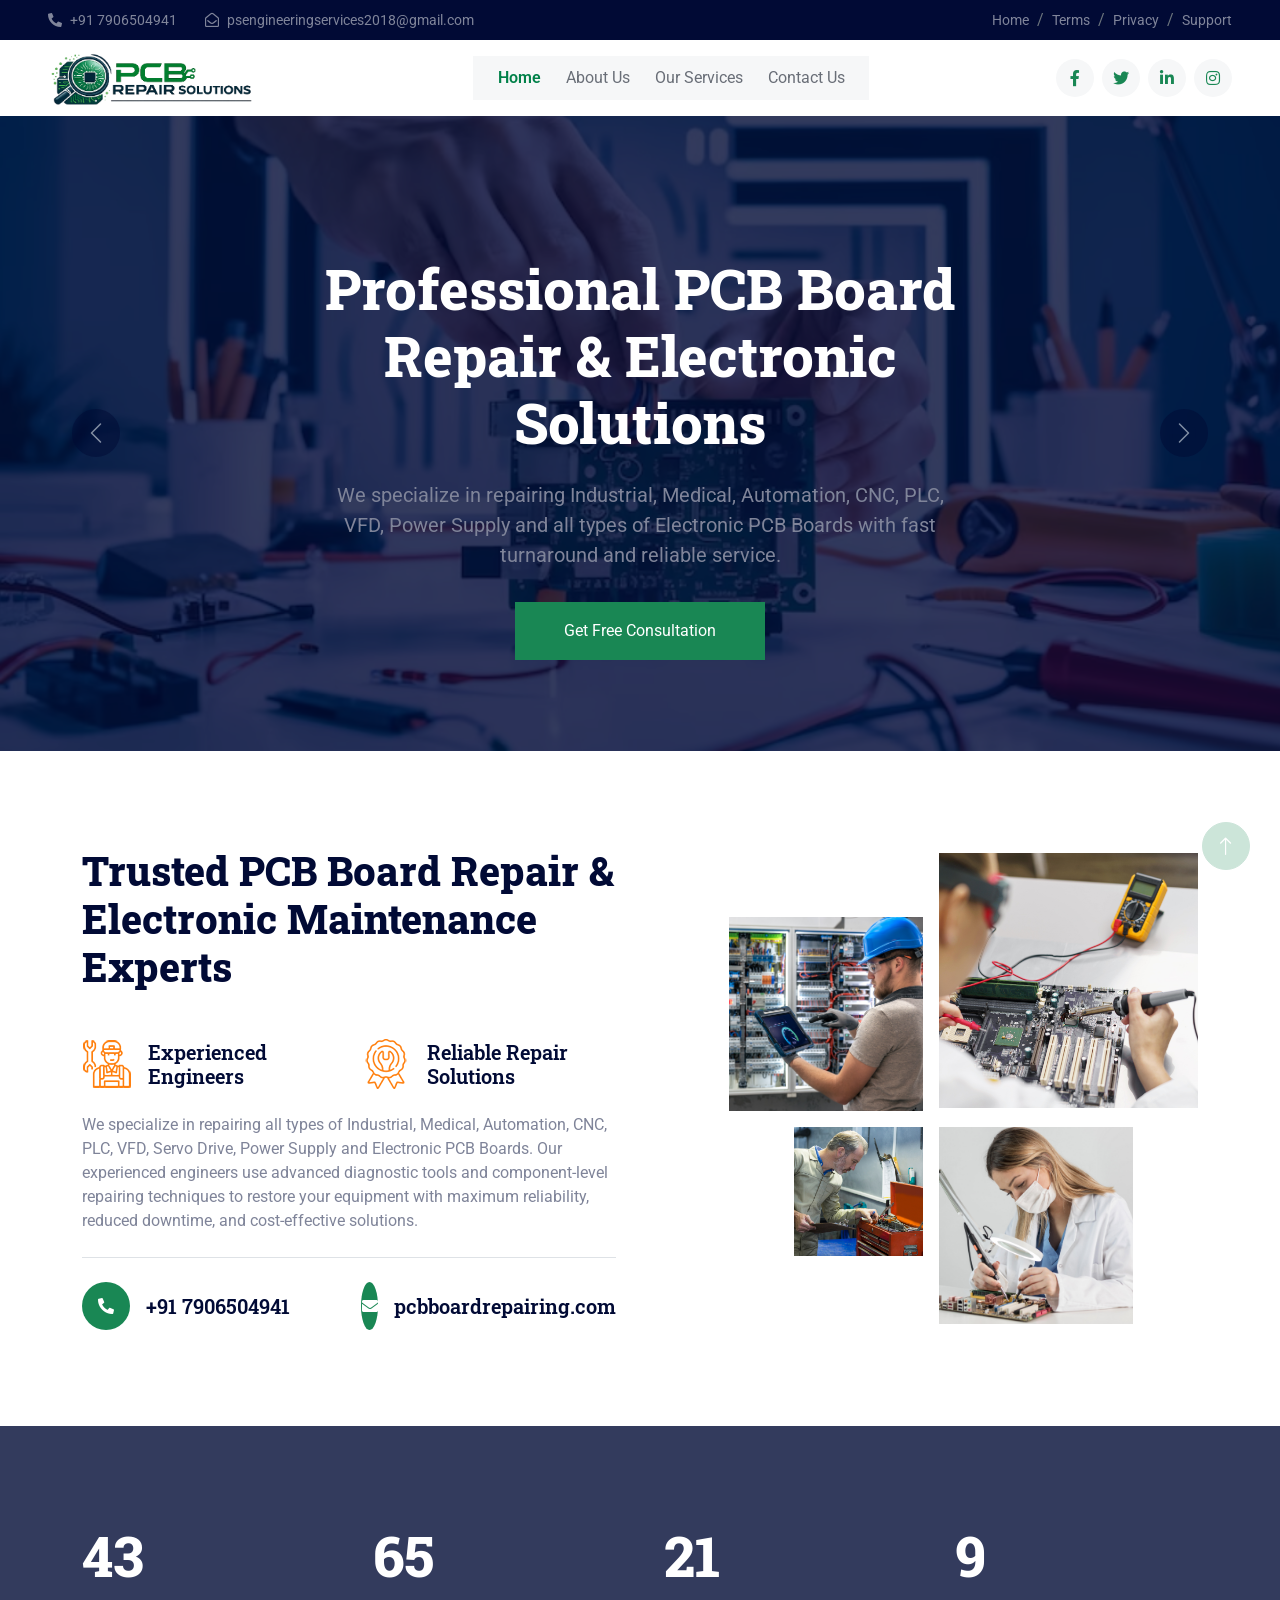
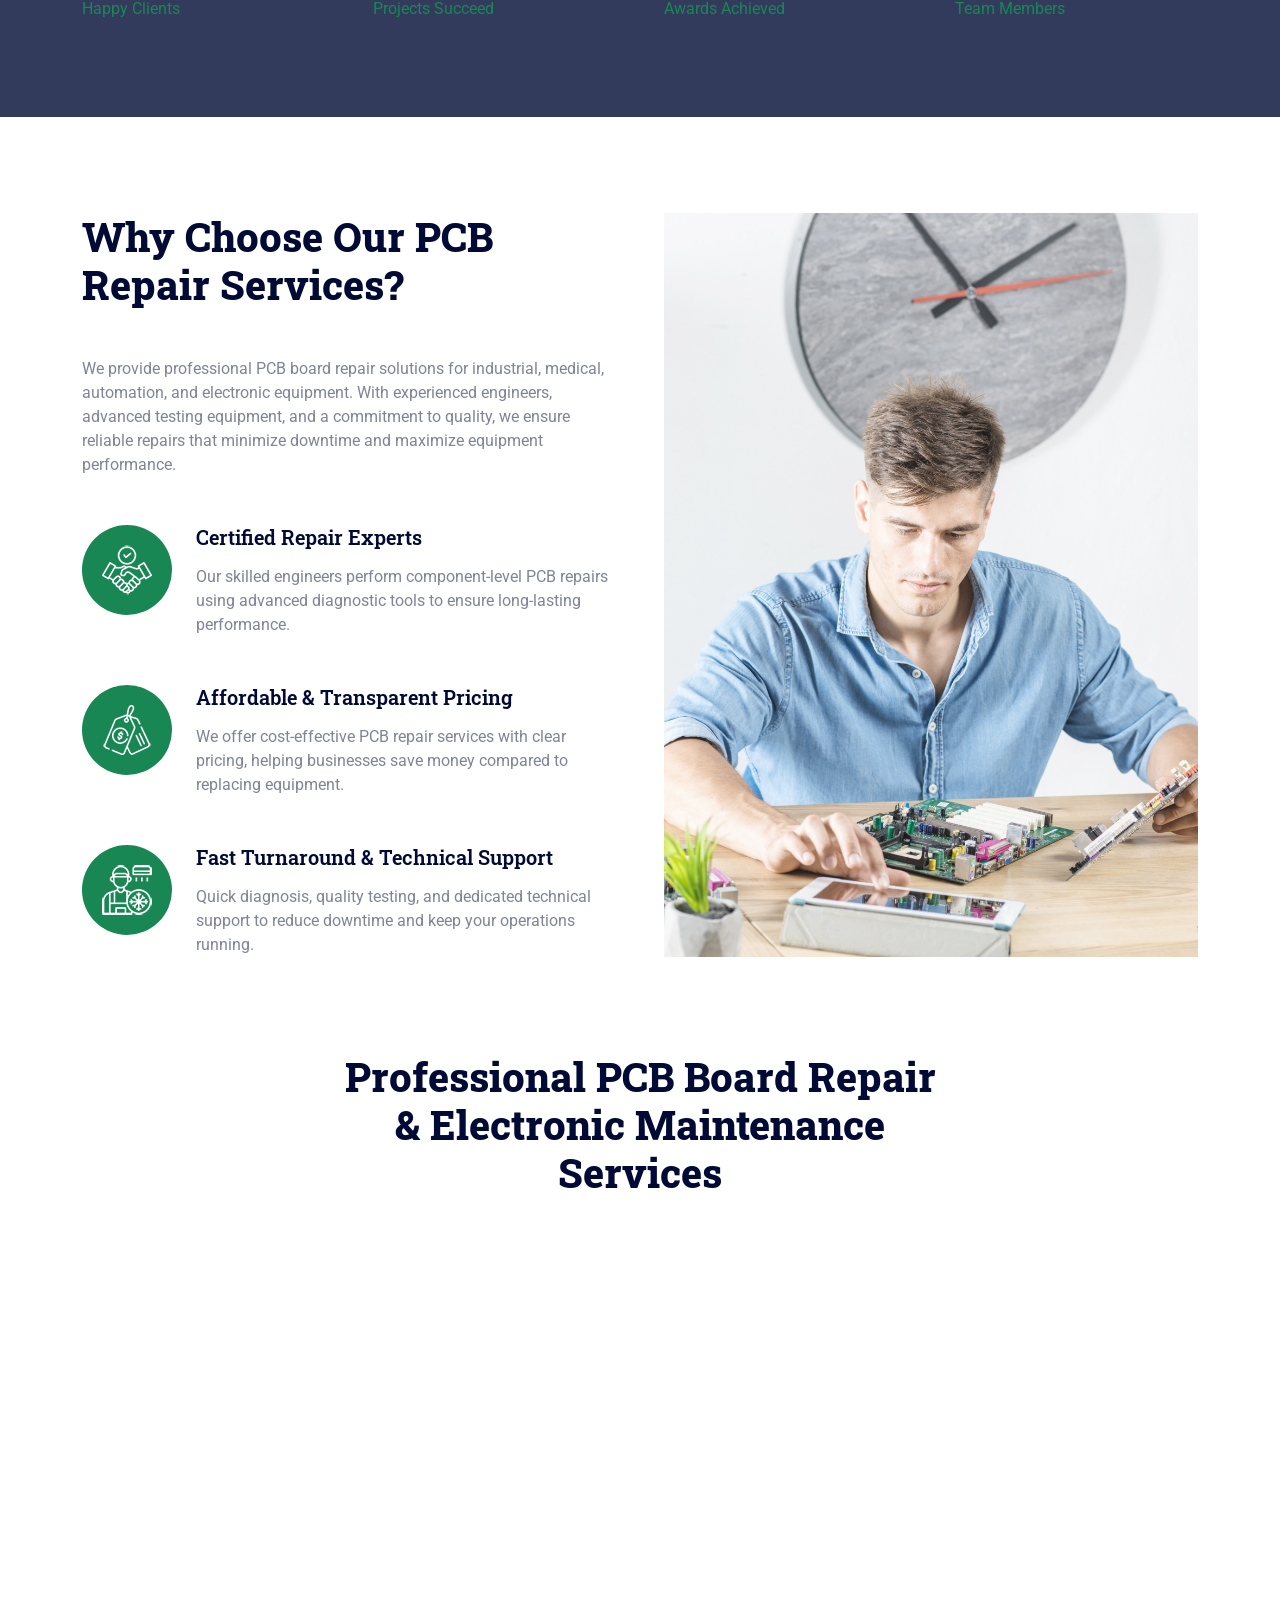
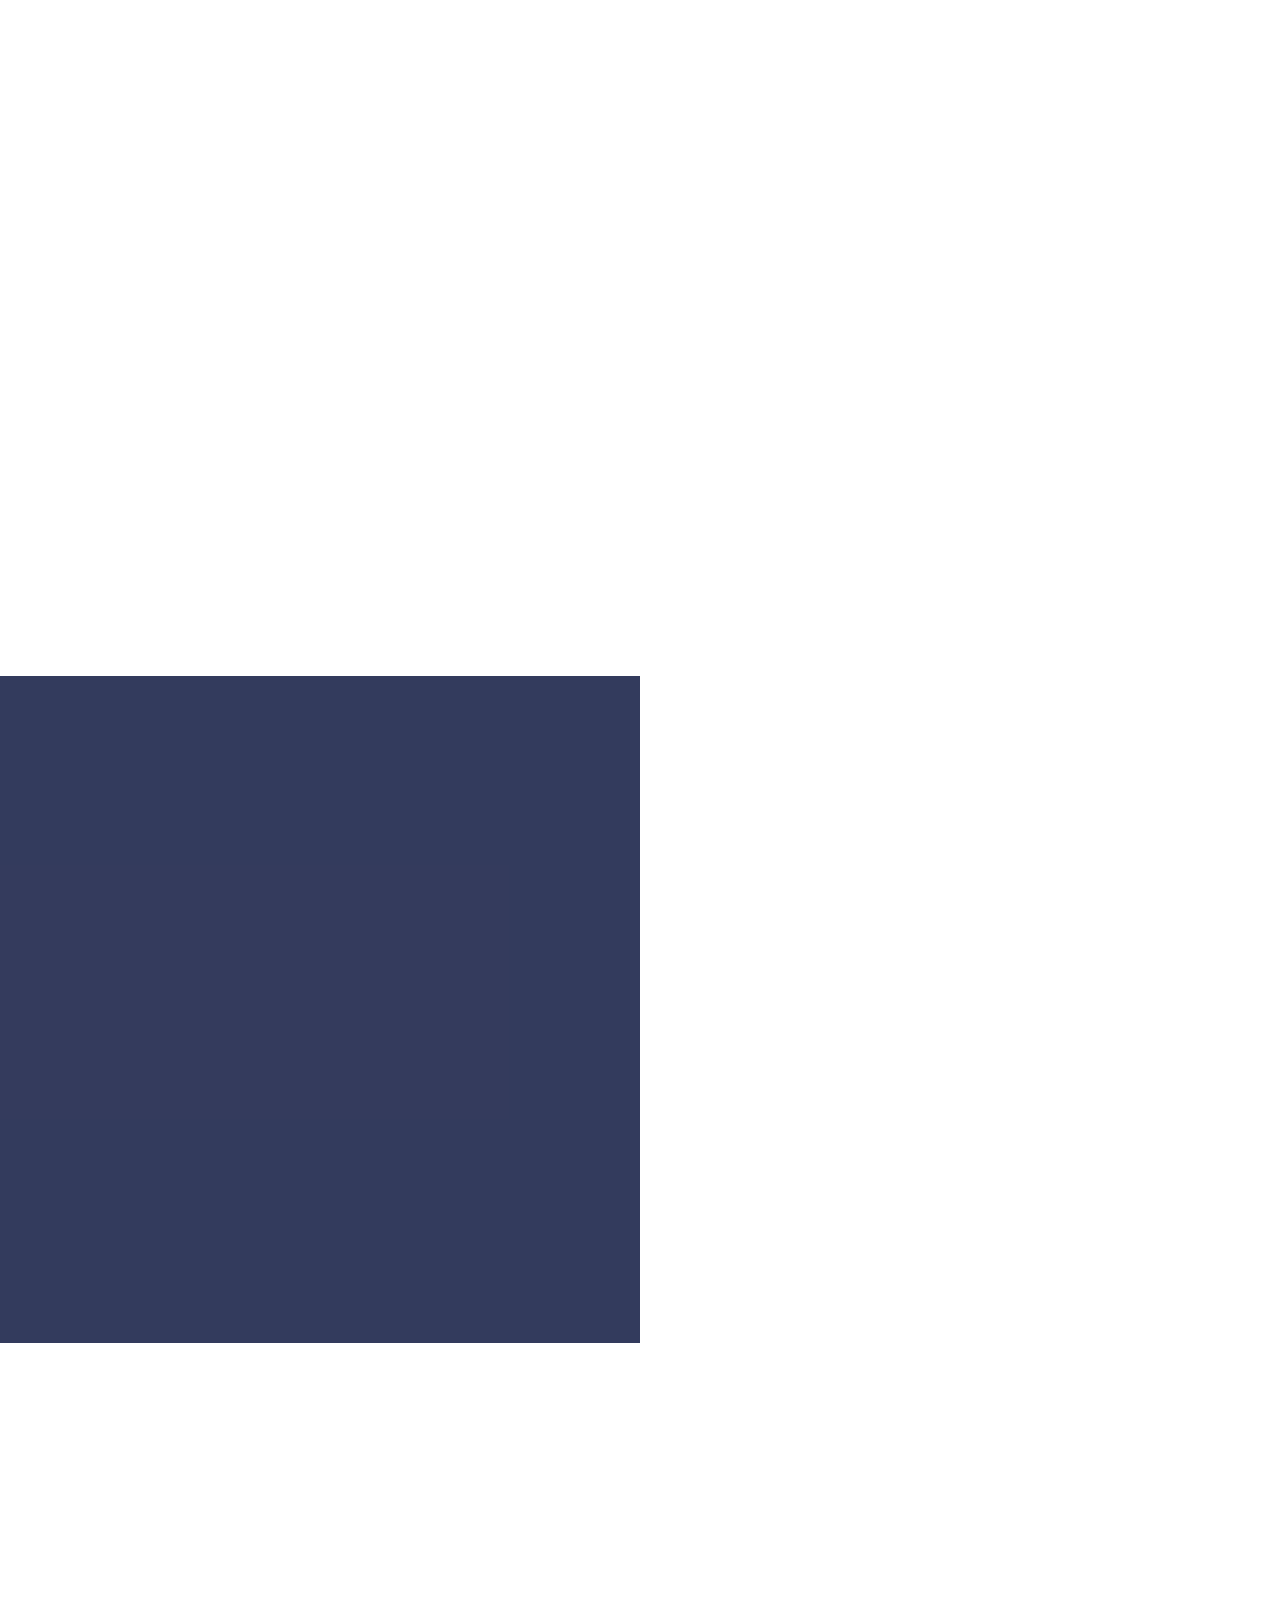
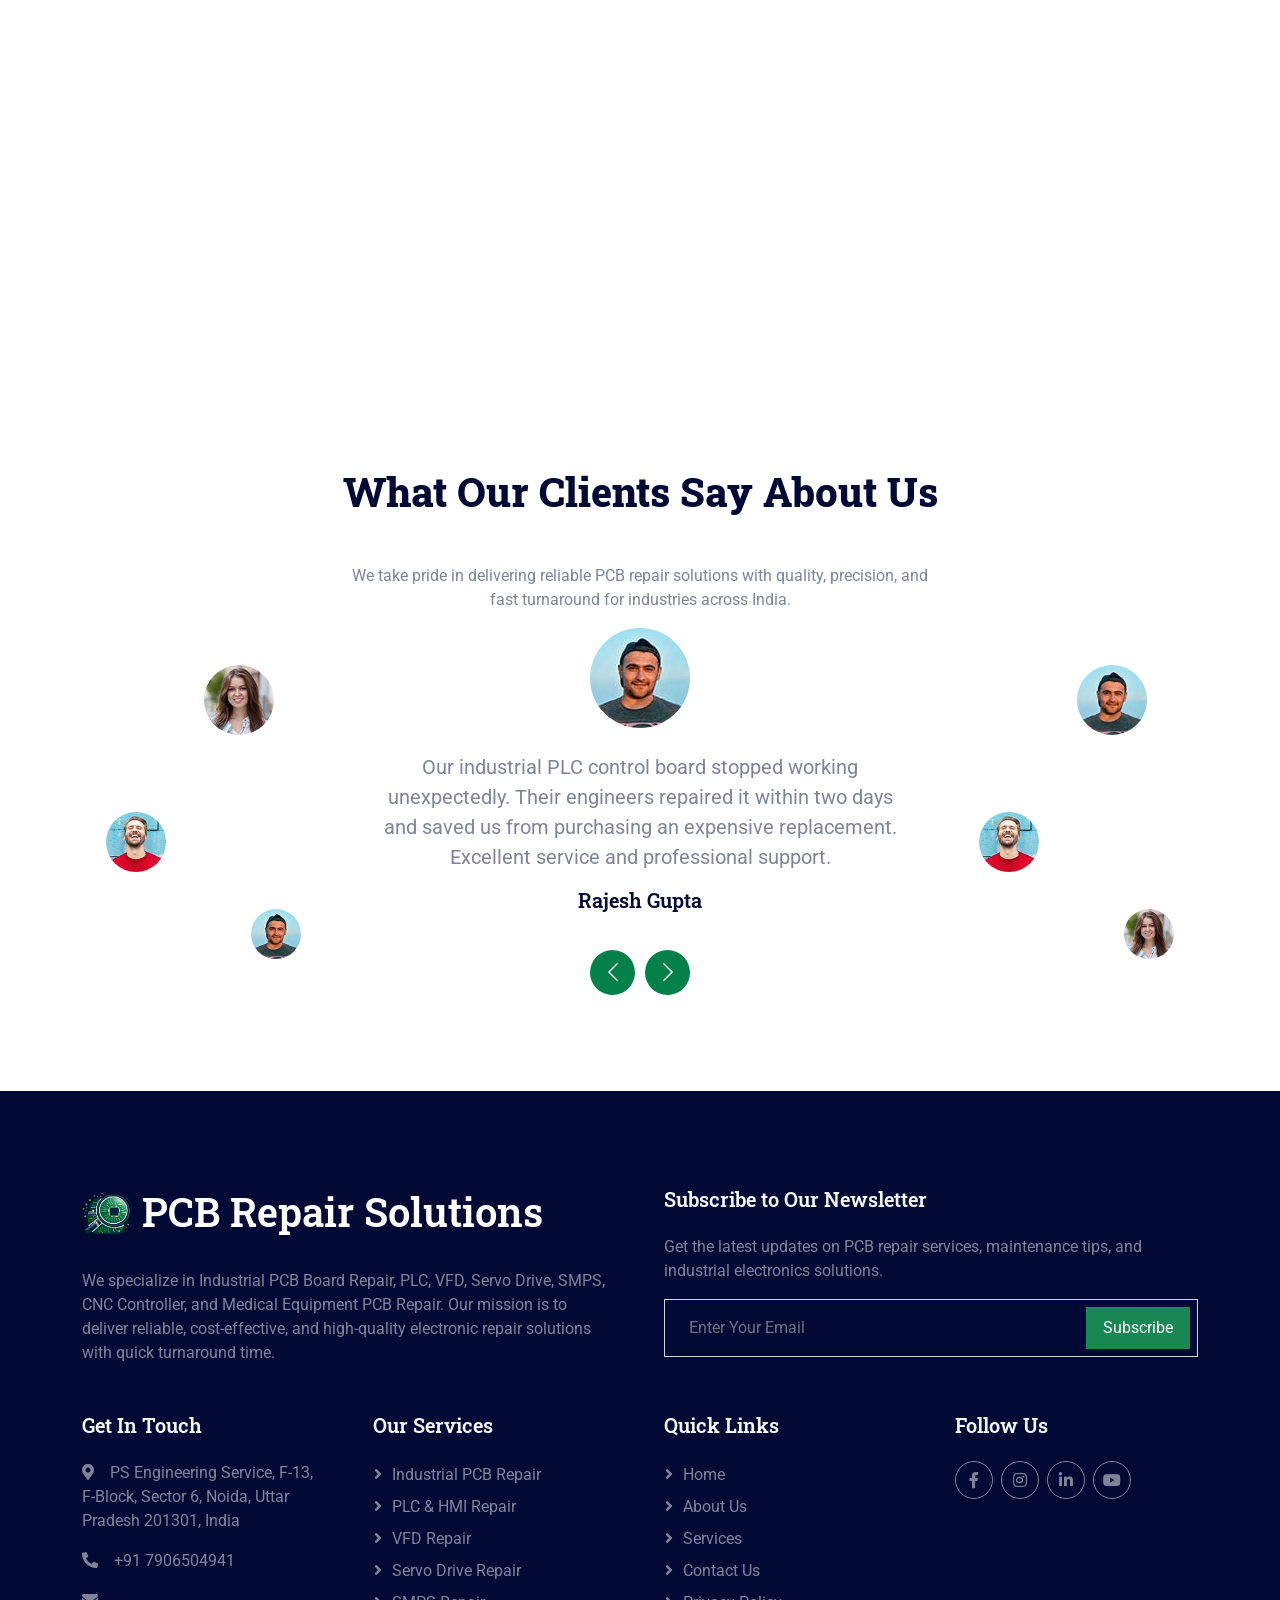
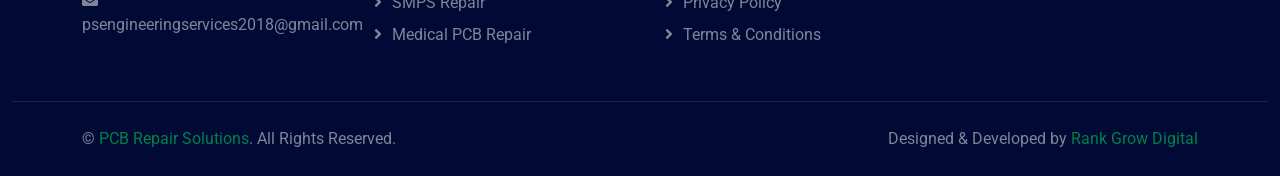
<file: index.html>
<!DOCTYPE html>
<html lang="en">

<head>
    <meta charset="utf-8">

    <title>PCB Repair Solutions | Industrial PCB Board Repair Services</title>

    <meta name="viewport" content="width=device-width, initial-scale=1.0">

    <meta name="keywords"
        content="PCB Repair, PCB Board Repair, Industrial PCB Repair, PLC Repair, VFD Repair, Servo Drive Repair, SMPS Repair, CNC Controller Repair, Electronic PCB Repair, Automation PCB Repair">

    <meta name="description"
        content="PCB Repair Solutions provides professional Industrial PCB Board Repair, PLC Repair, VFD Repair, Servo Drive Repair, SMPS Repair, CNC Controller Repair, and Electronic Board Repair Services with fast turnaround and reliable quality.">

    <meta name="author" content="Rank Grow Digital">

    <meta name="robots" content="index, follow">

    <!-- Open Graph -->
    <meta property="og:title" content="PCB Repair Solutions | Industrial PCB Board Repair">
    <meta property="og:description"
        content="Professional PCB Board Repair, PLC Repair, VFD Repair, Servo Drive Repair & Industrial Electronic Repair Services.">
    <meta property="og:image" content="img/og-image.jpg">
    <meta property="og:type" content="website">

    <!-- Favicon -->
    <link rel="apple-touch-icon" sizes="180x180" href="img/icon/apple-touch-icon.png">

    <link rel="icon" type="image/png" sizes="32x32" href="img/icon/favicon-32x32.png">

    <link rel="icon" type="image/png" sizes="16x16" href="img/icon/favicon-16x16.png">

    <link rel="icon" type="image/x-icon" href="img/icon/favicon.ico">

    <link rel="manifest" href="img/icon/site.webmanifest">

    <!-- Google Fonts -->
    <link rel="preconnect" href="https://fonts.googleapis.com">
    <link rel="preconnect" href="https://fonts.gstatic.com" crossorigin>

    <link
        href="https://fonts.googleapis.com/css2?family=Roboto:wght@400;500;700&family=Roboto+Slab:wght@600;700;800&display=swap"
        rel="stylesheet">

    <!-- Font Awesome -->
    <link rel="stylesheet" href="https://cdnjs.cloudflare.com/ajax/libs/font-awesome/5.10.0/css/all.min.css">

    <!-- Bootstrap Icons -->
    <link rel="stylesheet" href="https://cdn.jsdelivr.net/npm/bootstrap-icons@1.11.3/font/bootstrap-icons.min.css">

    <!-- Animation -->
    <link rel="stylesheet" href="lib/animate/animate.min.css">

    <!-- Owl Carousel -->
    <link rel="stylesheet" href="lib/owlcarousel/assets/owl.carousel.min.css">

    <!-- Bootstrap -->
    <link rel="stylesheet" href="css/bootstrap.min.css">

    <!-- Main CSS -->
    <link rel="stylesheet" href="css/style.css">

</head>

<body>
    <!-- Spinner Start -->
    <div id="spinner"
        class="show bg-white position-fixed translate-middle w-100 vh-100 top-50 start-50 d-flex align-items-center justify-content-center">
        <div class="spinner-grow text-primary" role="status"></div>
    </div>
    <!-- Spinner End -->


    <!-- Topbar Start -->
    <div class="container-fluid bg-dark text-white-50 py-2 px-0 d-none d-lg-block">
        <div class="row gx-0 align-items-center">
            <div class="col-lg-7 px-5 text-start">
                <div class="h-100 d-inline-flex align-items-center me-4">
                    <small class="fa fa-phone-alt me-2"></small>
                    <small>+91 7906504941</small>
                </div>
                <div class="h-100 d-inline-flex align-items-center me-4">
                    <small class="far fa-envelope-open me-2"></small>
                    <small>psengineeringservices2018@gmail.com</small>
                </div>
            </div>
            <div class="col-lg-5 px-5 text-end">
                <ol class="breadcrumb justify-content-end mb-0">
                    <li class="breadcrumb-item"><a class="text-white-50 small" href="#">Home</a></li>
                    <li class="breadcrumb-item"><a class="text-white-50 small" href="#">Terms</a></li>
                    <li class="breadcrumb-item"><a class="text-white-50 small" href="#">Privacy</a></li>
                    <li class="breadcrumb-item"><a class="text-white-50 small" href="#">Support</a></li>
                </ol>
            </div>
        </div>
    </div>
    <!-- Topbar End -->


    <!-- Navbar Start -->
    <nav class="navbar navbar-expand-lg bg-white navbar-light sticky-top px-4 px-lg-5">
        <a href="index.html" class="navbar-brand d-flex align-items-center">
            <img class="img-fluid me-3" src="img/icon/pcb.png" alt="pcb repair logo">
        </a>
        <button type="button" class="navbar-toggler" data-bs-toggle="collapse" data-bs-target="#navbarCollapse">
            <span class="navbar-toggler-icon"></span>
        </button>
        <div class="collapse navbar-collapse" id="navbarCollapse">
            <div class="navbar-nav mx-auto bg-light pe-4 py-3 py-lg-0">
                <a href="index.html" class="nav-item nav-link active">Home</a>
                <a href="about.html" class="nav-item nav-link">About Us</a>
                <a href="service.html" class="nav-item nav-link">Our Services</a>
                <a href="contact.html" class="nav-item nav-link">Contact Us</a>
            </div>
            <div class="h-100 d-lg-inline-flex align-items-center d-none">
                <a class="btn btn-square rounded-circle bg-light text-primary me-2" href=""><i
                        class="fab fa-facebook-f"></i></a>
                <a class="btn btn-square rounded-circle bg-light text-primary me-2" href=""><i
                        class="fab fa-twitter"></i></a>
                <a class="btn btn-square rounded-circle bg-light text-primary me-2" href=""><i
                        class="fab fa-linkedin-in"></i></a>
                <a class="btn btn-square rounded-circle bg-light text-primary me-0" href=""><i
                        class="fab fa-instagram"></i></a>
            </div>
        </div>
    </nav>
    <!-- Navbar End -->


    <!-- Carousel Start -->
    <div class="container-fluid p-0 mb-5">
        <div id="header-carousel" class="carousel slide" data-bs-ride="carousel">
            <div class="carousel-inner">

                <!-- Slide 1 -->
                <div class="carousel-item active">
                    <img class="w-100" src="img/ban1.png" alt="PCB Repair Services">
                    <div class="carousel-caption">
                        <div class="container">
                            <div class="row justify-content-center">
                                <div class="col-lg-8 pt-5">
                                    <h1 class="display-4 text-white mb-4 animated slideInDown">
                                        Professional PCB Board Repair & Electronic Solutions
                                    </h1>
                                    <p class="fs-5 text-body mb-4 pb-2 mx-sm-5 animated slideInDown">
                                        We specialize in repairing Industrial, Medical, Automation, CNC, PLC, VFD, Power
                                        Supply and all types of Electronic PCB Boards with fast turnaround and reliable
                                        service.
                                    </p>
                                    <a href="contact.html" class="btn btn-primary py-3 px-5 animated slideInDown">
                                        Get Free Consultation
                                    </a>
                                </div>
                            </div>
                        </div>
                    </div>
                </div>

                <!-- Slide 2 -->
                <div class="carousel-item">
                    <img class="w-100" src="img/ban2.png" alt="Industrial PCB Repair">
                    <div class="carousel-caption">
                        <div class="container">
                            <div class="row justify-content-center">
                                <div class="col-lg-8 pt-5">
                                    <h1 class="display-4 text-white mb-4 animated slideInDown">
                                        Fast, Reliable & Cost-Effective PCB Repair Services
                                    </h1>
                                    <p class="fs-5 text-body mb-4 pb-2 mx-sm-5 animated slideInDown">
                                        Expert diagnosis, component-level repairing, quality testing, and affordable
                                        solutions to extend the life of your electronic equipment.
                                    </p>
                                    <a href="services.html" class="btn btn-primary py-3 px-5 animated slideInDown">
                                        Our Services
                                    </a>
                                </div>
                            </div>
                        </div>
                    </div>
                </div>

            </div>

            <button class="carousel-control-prev" type="button" data-bs-target="#header-carousel" data-bs-slide="prev">
                <span class="carousel-control-prev-icon" aria-hidden="true"></span>
                <span class="visually-hidden">Previous</span>
            </button>

            <button class="carousel-control-next" type="button" data-bs-target="#header-carousel" data-bs-slide="next">
                <span class="carousel-control-next-icon" aria-hidden="true"></span>
                <span class="visually-hidden">Next</span>
            </button>

        </div>
    </div>
    <!-- Carousel End -->


    <!-- About Start -->
    <div class="container-xxl py-5">
        <div class="container">
            <div class="row g-5 align-items-center">

                <!-- About Content -->
                <div class="col-lg-6 wow fadeInUp" data-wow-delay="0.5s">
                    <div class="h-100">
                        <h1 class="display-6 mb-5">
                            Trusted PCB Board Repair & Electronic Maintenance Experts
                        </h1>

                        <div class="row g-4 mb-4">

                            <div class="col-sm-6">
                                <div class="d-flex align-items-center">
                                    <img class="flex-shrink-0 me-3" src="img/icon/icon-07-primary.png" alt="">
                                    <h5 class="mb-0">Experienced Engineers</h5>
                                </div>
                            </div>

                            <div class="col-sm-6">
                                <div class="d-flex align-items-center">
                                    <img class="flex-shrink-0 me-3" src="img/icon/icon-09-primary.png" alt="">
                                    <h5 class="mb-0">Reliable Repair Solutions</h5>
                                </div>
                            </div>

                        </div>

                        <p class="mb-4">
                            We specialize in repairing all types of Industrial, Medical, Automation,
                            CNC, PLC, VFD, Servo Drive, Power Supply and Electronic PCB Boards.
                            Our experienced engineers use advanced diagnostic tools and component-level
                            repairing techniques to restore your equipment with maximum reliability,
                            reduced downtime, and cost-effective solutions.
                        </p>

                        <div class="border-top mt-4 pt-4">
                            <div class="row">

                                <div class="col-sm-6">
                                    <div class="d-flex align-items-center">
                                        <div class="btn-lg-square bg-primary rounded-circle me-3">
                                            <i class="fa fa-phone-alt text-white"></i>
                                        </div>
                                        <h5 class="mb-0">+91 7906504941</h5>
                                    </div>
                                </div>

                                <div class="col-sm-6">
                                    <div class="d-flex align-items-center">
                                        <div class="btn-lg-square bg-primary rounded-circle me-3">
                                            <i class="fa fa-envelope text-white"></i>
                                        </div>
                                        <h5 class="mb-0">pcbboardrepairing.com</h5>
                                    </div>
                                </div>

                            </div>
                        </div>

                    </div>
                </div>

                <!-- Images -->
                <div class="col-lg-6">
                    <div class="row g-3">

                        <div class="col-6 text-end">
                            <img class="img-fluid w-75 wow zoomIn" data-wow-delay="0.1s" src="img/img3.jpg"
                                style="margin-top:25%;" alt="PCB Repair">
                        </div>

                        <div class="col-6 text-start">
                            <img class="img-fluid w-100 wow zoomIn" data-wow-delay="0.3s" src="img/img4.jpg"
                                alt="Electronic PCB">
                        </div>

                        <div class="col-6 text-end">
                            <img class="img-fluid w-50 wow zoomIn" data-wow-delay="0.5s" src="img/img5.jpg"
                                alt="Industrial Circuit Board">
                        </div>

                        <div class="col-6 text-start">
                            <img class="img-fluid w-75 wow zoomIn" data-wow-delay="0.7s" src="img/img6.jpg"
                                alt="PCB Testing">
                        </div>

                    </div>
                </div>

            </div>
        </div>
    </div>
    <!-- About End -->


    <!-- Facts Start -->
    <div class="container-fluid facts my-5 py-5" data-parallax="scroll" data-image-src="img/ban1.png">
        <div class="container py-5">
            <div class="row g-5">
                <div class="col-sm-6 col-lg-3 wow fadeIn" data-wow-delay="0.1s">
                    <h1 class="display-4 text-white" data-toggle="counter-up">100</h1>
                    <span class="text-primary text-bold">Happy Clients</span>
                </div>
                <div class="col-sm-6 col-lg-3 wow fadeIn" data-wow-delay="0.3s">
                    <h1 class="display-4 text-white" data-toggle="counter-up">150</h1>
                    <span class="text-primary text-bold">Projects Succeed</span>
                </div>
                <div class="col-sm-6 col-lg-3 wow fadeIn" data-wow-delay="0.5s">
                    <h1 class="display-4 text-white" data-toggle="counter-up">50</h1>
                    <span class="text-primary text-bold">Awards Achieved</span>
                </div>
                <div class="col-sm-6 col-lg-3 wow fadeIn" data-wow-delay="0.7s">
                    <h1 class="display-4 text-white" data-toggle="counter-up">20</h1>
                    <span class="text-primary text-bold">Team Members</span>
                </div>
            </div>
        </div>
    </div>
    <!-- Facts End -->


    <!-- Features Start -->
    <div class="container-xxl py-5">
        <div class="container">
            <div class="row g-5">

                <!-- Left Content -->
                <div class="col-lg-6 wow fadeInUp" data-wow-delay="0.1s">

                    <h1 class="display-6 mb-5">
                        Why Choose Our PCB Repair Services?
                    </h1>

                    <p class="mb-5">
                        We provide professional PCB board repair solutions for industrial,
                        medical, automation, and electronic equipment. With experienced
                        engineers, advanced testing equipment, and a commitment to quality,
                        we ensure reliable repairs that minimize downtime and maximize
                        equipment performance.
                    </p>

                    <!-- Feature 1 -->
                    <div class="d-flex mb-5">
                        <div class="flex-shrink-0 btn-square bg-primary rounded-circle"
                            style="width:90px; height:90px;">
                            <img class="img-fluid" src="img/icon/icon-08-light.png" alt="">
                        </div>

                        <div class="ms-4">
                            <h5 class="mb-3">Certified Repair Experts</h5>
                            <span>
                                Our skilled engineers perform component-level PCB repairs
                                using advanced diagnostic tools to ensure long-lasting
                                performance.
                            </span>
                        </div>
                    </div>

                    <!-- Feature 2 -->
                    <div class="d-flex mb-5">
                        <div class="flex-shrink-0 btn-square bg-primary rounded-circle"
                            style="width:90px; height:90px;">
                            <img class="img-fluid" src="img/icon/icon-10-light.png" alt="">
                        </div>

                        <div class="ms-4">
                            <h5 class="mb-3">Affordable & Transparent Pricing</h5>
                            <span>
                                We offer cost-effective PCB repair services with clear pricing,
                                helping businesses save money compared to replacing equipment.
                            </span>
                        </div>
                    </div>

                    <!-- Feature 3 -->
                    <div class="d-flex mb-0">
                        <div class="flex-shrink-0 btn-square bg-primary rounded-circle"
                            style="width:90px; height:90px;">
                            <img class="img-fluid" src="img/icon/icon-06-light.png" alt="">
                        </div>

                        <div class="ms-4">
                            <h5 class="mb-3">Fast Turnaround & Technical Support</h5>
                            <span>
                                Quick diagnosis, quality testing, and dedicated technical
                                support to reduce downtime and keep your operations running.
                            </span>
                        </div>
                    </div>

                </div>

                <!-- Right Image -->
                <div class="col-lg-6 wow fadeInUp" data-wow-delay="0.5s">
                    <div class="position-relative rounded overflow-hidden h-100" style="min-height:400px;">
                        <img class="position-absolute w-100 h-100" src="img/about2.jpg" alt="PCB Board Repair Services"
                            style="object-fit:cover;">
                    </div>
                </div>

            </div>
        </div>
    </div>
    <!-- Features End -->

    <!-- Service Start -->
    <div class="container-xxl py-5">
        <div class="container">

            <div class="text-center mx-auto wow fadeInUp" data-wow-delay="0.1s" style="max-width:600px;">
                <h1 class="display-6 mb-5">
                    Professional PCB Board Repair & Electronic Maintenance Services
                </h1>
            </div>

            <div class="row g-4 justify-content-center">

                <!-- Service 1 -->
                <div class="col-lg-4 col-md-6 wow fadeInUp" data-wow-delay="0.1s">
                    <div class="service-item">
                        <img class="img-fluid" src="img/img1.jpg" alt="Industrial PCB Repair">
                        <div class="d-flex align-items-center bg-light">
                            <div class="service-icon flex-shrink-0 bg-primary">
                                <img class="img-fluid" src="img/icon/icon-01-light.png" alt="">
                            </div>
                            <a class="h4 mx-4 mb-0" href="">
                                Industrial PCB Repair
                            </a>
                        </div>
                    </div>
                </div>

                <!-- Service 2 -->
                <div class="col-lg-4 col-md-6 wow fadeInUp" data-wow-delay="0.3s">
                    <div class="service-item">
                        <img class="img-fluid" src="img/img2.jpg" alt="PLC Repair">
                        <div class="d-flex align-items-center bg-light">
                            <div class="service-icon flex-shrink-0 bg-primary">
                                <img class="img-fluid" src="img/icon/icon-02-light.png" alt="">
                            </div>
                            <a class="h4 mx-4 mb-0" href="">
                                PLC & HMI Repair
                            </a>
                        </div>
                    </div>
                </div>

                <!-- Service 3 -->
                <div class="col-lg-4 col-md-6 wow fadeInUp" data-wow-delay="0.5s">
                    <div class="service-item">
                        <img class="img-fluid" src="img/img3.jpg" alt="VFD Repair">
                        <div class="d-flex align-items-center bg-light">
                            <div class="service-icon flex-shrink-0 bg-primary">
                                <img class="img-fluid" src="img/icon/icon-03-light.png" alt="">
                            </div>
                            <a class="h4 mx-4 mb-0" href="">
                                VFD & Servo Drive Repair
                            </a>
                        </div>
                    </div>
                </div>

                <!-- Service 4 -->
                <div class="col-lg-4 col-md-6 wow fadeInUp" data-wow-delay="0.1s">
                    <div class="service-item">
                        <img class="img-fluid" src="img/img4.jpg" alt="Power Supply Repair">
                        <div class="d-flex align-items-center bg-light">
                            <div class="service-icon flex-shrink-0 bg-primary">
                                <img class="img-fluid" src="img/icon/icon-04-light.png" alt="">
                            </div>
                            <a class="h4 mx-4 mb-0" href="">
                                SMPS & Power Supply Repair
                            </a>
                        </div>
                    </div>
                </div>

                <!-- Service 5 -->
                <div class="col-lg-4 col-md-6 wow fadeInUp" data-wow-delay="0.3s">
                    <div class="service-item">
                        <img class="img-fluid" src="img/img6.jpg" alt="Medical PCB Repair">
                        <div class="d-flex align-items-center bg-light">
                            <div class="service-icon flex-shrink-0 bg-primary">
                                <img class="img-fluid" src="img/icon/icon-05-light.png" alt="">
                            </div>
                            <a class="h4 mx-4 mb-0" href="">
                                Medical Equipment PCB Repair
                            </a>
                        </div>
                    </div>
                </div>

                <!-- Service 6 -->
                <div class="col-lg-4 col-md-6 wow fadeInUp" data-wow-delay="0.5s">
                    <div class="service-item">
                        <img class="img-fluid" src="img/img7.jpg" alt="Testing">
                        <div class="d-flex align-items-center bg-light">
                            <div class="service-icon flex-shrink-0 bg-primary">
                                <img class="img-fluid" src="img/icon/icon-06-light.png" alt="">
                            </div>
                            <a class="h4 mx-4 mb-0" href="">
                                PCB Testing & Maintenance
                            </a>
                        </div>
                    </div>
                </div>

            </div>
        </div>
    </div>
    <!-- Service End -->

    <!-- Quote Start -->
    <div class="container-fluid overflow-hidden my-5 px-lg-0">
        <div class="container quote px-lg-0">
            <div class="row g-0 mx-lg-0">

                <!-- Left Side -->
                <div class="col-lg-6 quote-text" data-parallax="scroll" data-image-src="img/ban1.png">
                    <div class="h-100 px-4 px-sm-5 ps-lg-0 wow fadeIn" data-wow-delay="0.1s">

                        <h1 class="text-white mb-4">
                            PCB Repair Solutions for Industries & Businesses
                        </h1>

                        <p class="text-light mb-5">
                            Whether you need Industrial PCB repair, PLC, VFD, Servo Drive,
                            CNC Controller, SMPS, or Medical Equipment PCB repair, our
                            experienced engineers deliver reliable, cost-effective, and
                            fast turnaround solutions to keep your operations running
                            smoothly.
                        </p>

                        <a href="services.html" class="align-self-start btn btn-primary py-3 px-5">
                            Explore Services
                        </a>

                    </div>
                </div>

                <!-- Right Side Form -->
                <div class="col-lg-6 quote-form" data-parallax="scroll" data-image-src="img/ban2.png">
                    <div class="h-100 px-4 px-sm-5 pe-lg-0 wow fadeIn" data-wow-delay="0.5s">

                        <div class="bg-white p-4 p-sm-5">

                            <h3 class="mb-4">Request a Free Quote</h3>

                            <div class="row g-3">

                                <div class="col-sm-6">
                                    <div class="form-floating">
                                        <input type="text" class="form-control" id="name" placeholder="Your Name">
                                        <label for="name">Your Name</label>
                                    </div>
                                </div>

                                <div class="col-sm-6">
                                    <div class="form-floating">
                                        <input type="email" class="form-control" id="email" placeholder="Email Address">
                                        <label for="email">Email Address</label>
                                    </div>
                                </div>

                                <div class="col-sm-6">
                                    <div class="form-floating">
                                        <input type="text" class="form-control" id="mobile" placeholder="Mobile Number">
                                        <label for="mobile">Mobile Number</label>
                                    </div>
                                </div>

                                <div class="col-sm-6">
                                    <div class="form-floating">
                                        <select class="form-select" id="service">
                                            <option selected>Select Service</option>
                                            <option>Industrial PCB Repair</option>
                                            <option>PLC & HMI Repair</option>
                                            <option>VFD Repair</option>
                                            <option>Servo Drive Repair</option>
                                            <option>SMPS Repair</option>
                                            <option>Medical PCB Repair</option>
                                            <option>Other</option>
                                        </select>
                                        <label for="service">Service Type</label>
                                    </div>
                                </div>

                                <div class="col-12">
                                    <div class="form-floating">
                                        <textarea class="form-control" placeholder="Describe your PCB issue"
                                            id="message" style="height:100px"></textarea>
                                        <label for="message">
                                            Describe Your PCB Problem
                                        </label>
                                    </div>
                                </div>

                                <div class="col-12">
                                    <button class="btn btn-primary py-3 px-5" type="submit">
                                        Request Free Quote
                                    </button>
                                </div>

                            </div>

                        </div>

                    </div>
                </div>

            </div>
        </div>
    </div>
    <!-- Quote End -->
     
    <!-- Team Start -->
    <div class="container-xxl py-5">
        <div class="container">
            <div class="text-center mx-auto wow fadeInUp" data-wow-delay="0.1s" style="max-width: 500px;">
                <h1 class="display-6 mb-5">Meet Our Professional Team Members</h1>
            </div>
            <div class="row g-4">
                <div class="col-lg-3 col-md-6 wow fadeInUp" data-wow-delay="0.1s">
                    <div class="team-item">
                        <div class="team-img position-relative overflow-hidden">
                            <img class="img-fluid" src="img/team-1.jpg" alt="">
                            <div class="team-social">
                                <a class="btn btn-square btn-primary rounded-circle m-1" href=""><i
                                        class="fab fa-facebook-f"></i></a>
                                <a class="btn btn-square btn-primary rounded-circle m-1" href=""><i
                                        class="fab fa-twitter"></i></a>
                                <a class="btn btn-square btn-primary rounded-circle m-1" href=""><i
                                        class="fab fa-instagram"></i></a>
                            </div>
                        </div>
                        <div class="bg-light text-center p-4">
                            <h5>Rahul Sharma</h5>
                            <span class="text-primary">Senior PCB Repair Engineer</span>
                        </div>
                    </div>
                </div>
                <div class="col-lg-3 col-md-6 wow fadeInUp" data-wow-delay="0.3s">
                    <div class="team-item">
                        <div class="team-img position-relative overflow-hidden">
                            <img class="img-fluid" src="img/team-2.jpg" alt="">
                            <div class="team-social">
                                <a class="btn btn-square btn-primary rounded-circle m-1" href=""><i
                                        class="fab fa-facebook-f"></i></a>
                                <a class="btn btn-square btn-primary rounded-circle m-1" href=""><i
                                        class="fab fa-twitter"></i></a>
                                <a class="btn btn-square btn-primary rounded-circle m-1" href=""><i
                                        class="fab fa-instagram"></i></a>
                            </div>
                        </div>
                        <div class="bg-light text-center p-4">
                            <h5>Amit Verma</h5>
                            <span class="text-primary">Industrial Electronics Specialist</span>
                        </div>
                    </div>
                </div>
                <div class="col-lg-3 col-md-6 wow fadeInUp" data-wow-delay="0.5s">
                    <div class="team-item">
                        <div class="team-img position-relative overflow-hidden">
                            <img class="img-fluid" src="img/team-3.jpg" alt="">
                            <div class="team-social">
                                <a class="btn btn-square btn-primary rounded-circle m-1" href=""><i
                                        class="fab fa-facebook-f"></i></a>
                                <a class="btn btn-square btn-primary rounded-circle m-1" href=""><i
                                        class="fab fa-twitter"></i></a>
                                <a class="btn btn-square btn-primary rounded-circle m-1" href=""><i
                                        class="fab fa-instagram"></i></a>
                            </div>
                        </div>
                        <div class="bg-light text-center p-4">
                            <h5>Sandeep Kumar</h5>
                            <span class="text-primary">PLC & VFD Repair Expert</span>
                        </div>
                    </div>
                </div>
                <div class="col-lg-3 col-md-6 wow fadeInUp" data-wow-delay="0.7s">
                    <div class="team-item">
                        <div class="team-img position-relative overflow-hidden">
                            <img class="img-fluid" src="img/team-4.jpg" alt="">
                            <div class="team-social">
                                <a class="btn btn-square btn-primary rounded-circle m-1" href=""><i
                                        class="fab fa-facebook-f"></i></a>
                                <a class="btn btn-square btn-primary rounded-circle m-1" href=""><i
                                        class="fab fa-twitter"></i></a>
                                <a class="btn btn-square btn-primary rounded-circle m-1" href=""><i
                                        class="fab fa-instagram"></i></a>
                            </div>
                        </div>
                        <div class="bg-light text-center p-4">
                            <h5>Vikram Singh</h5>
                            <span class="text-primary">Quality Testing Engineer</span>
                        </div>
                    </div>
                </div>
            </div>
        </div>
    </div>

    <!-- Testimonial Start -->
    <div class="container-xxl py-5">
        <div class="container">

            <div class="text-center mx-auto wow fadeInUp" data-wow-delay="0.1s" style="max-width:600px;">
                <h1 class="display-6 mb-5">What Our Clients Say About Us</h1>
                <p>
                    We take pride in delivering reliable PCB repair solutions with quality,
                    precision, and fast turnaround for industries across India.
                </p>
            </div>

            <div class="row g-5">

                <!-- Left Images -->
                <div class="col-lg-3 d-none d-lg-block">
                    <div class="testimonial-left h-100">
                        <img class="img-fluid animated pulse infinite" src="img/testimonial-1.jpg" alt="">
                        <img class="img-fluid animated pulse infinite" src="img/testimonial-2.jpg" alt="">
                        <img class="img-fluid animated pulse infinite" src="img/testimonial-3.jpg" alt="">
                    </div>
                </div>

                <!-- Testimonials -->
                <div class="col-lg-6 wow fadeIn" data-wow-delay="0.5s">

                    <div class="owl-carousel testimonial-carousel">

                        <!-- Testimonial 1 -->
                        <div class="testimonial-item text-center">
                            <img class="img-fluid mx-auto mb-4" src="img/testimonial-3.jpg" alt="">
                            <p class="fs-5">
                                Our industrial PLC control board stopped working unexpectedly.
                                Their engineers repaired it within two days and saved us from
                                purchasing an expensive replacement. Excellent service and
                                professional support.
                            </p>

                            <h5>Rajesh Gupta</h5>
                            <!-- <span>Production Manager</span> -->
                        </div>

                        <!-- Testimonial 2 -->
                        <div class="testimonial-item text-center">
                            <img class="img-fluid mx-auto mb-4" src="img/testimonial-1.jpg" alt="">
                            <p class="fs-5">
                                Very professional PCB repair company. The diagnosis was accurate,
                                pricing was transparent, and our VFD board has been running
                                perfectly since the repair. Highly recommended.
                            </p>

                            <h5>Priya Sharma</h5>
                            <!-- <span>Maintenance Engineer</span> -->
                        </div>

                        <!-- Testimonial 3 -->
                        <div class="testimonial-item text-center">
                            <img class="img-fluid mx-auto mb-4" src="img/testimonial-2.jpg" alt="">
                            <p class="fs-5">
                                We have trusted this team for repairing industrial electronic
                                boards for years. Their quick turnaround, technical expertise,
                                and quality workmanship have always exceeded our expectations.
                            </p>

                            <h5>Anil Verma</h5>
                            <!-- <span>Factory Owner</span> -->
                        </div>

                    </div>

                </div>

                <!-- Right Images -->
                <div class="col-lg-3 d-none d-lg-block">
                    <div class="testimonial-right h-100">
                        <img class="img-fluid animated pulse infinite" src="img/testimonial-1.jpg" alt="">
                        <img class="img-fluid animated pulse infinite" src="img/testimonial-2.jpg" alt="">
                        <img class="img-fluid animated pulse infinite" src="img/testimonial-3.jpg" alt="">
                    </div>
                </div>

            </div>
        </div>
    </div>


    <!-- Footer Start -->
    <div class="container-fluid bg-dark footer mt-5 pt-5 wow fadeIn" data-wow-delay="0.1s">
        <div class="container py-5">
            <div class="row g-5">

                <!-- Company Info -->
                <div class="col-md-6">
                    <a href="/">
                        <h1 class="text-white mb-4 ">
                            <img class="img-fluid mb-2" src="img/icon/smallicon.png" alt=""
                                style="width: 50px; height: 50px;">
                            PCB Repair Solutions
                        </h1>
                    </a>
                    <!-- <a href="index.html" class="navbar-brand d-flex align-items-center">
                        <img class="img-fluid me-3" src="img/icon/pcb.png" alt="pcb repair logo">
                    </a> -->

                    <span>
                        We specialize in Industrial PCB Board Repair, PLC, VFD, Servo Drive,
                        SMPS, CNC Controller, and Medical Equipment PCB Repair. Our mission
                        is to deliver reliable, cost-effective, and high-quality electronic
                        repair solutions with quick turnaround time.
                    </span>
                </div>

                <!-- Newsletter -->
                <div class="col-md-6">
                    <h5 class="text-light mb-4">Subscribe to Our Newsletter</h5>

                    <p>
                        Get the latest updates on PCB repair services, maintenance tips,
                        and industrial electronics solutions.
                    </p>

                    <div class="position-relative">
                        <input class="form-control bg-transparent w-100 py-3 ps-4 pe-5" type="email"
                            placeholder="Enter Your Email">

                        <button type="button" class="btn btn-primary py-2 px-3 position-absolute top-0 end-0 mt-2 me-2">
                            Subscribe
                        </button>
                    </div>
                </div>

                <!-- Contact -->
                <div class="col-lg-3 col-md-6">
                    <h5 class="text-light mb-4">Get In Touch</h5>

                    <p><i class="fa fa-map-marker-alt me-3"></i>PS Engineering Service, F-13, F-Block, Sector 6, Noida,
                        Uttar Pradesh 201301, India</p>

                    <p><i class="fa fa-phone-alt me-3"></i>+91 7906504941</p>

                    <p><i class="fa fa-envelope me-3"></i>psengineeringservices2018@gmail.com</p>
                </div>

                <!-- Services -->
                <div class="col-lg-3 col-md-6">
                    <h5 class="text-light mb-4">Our Services</h5>

                    <a class="btn btn-link" href="">Industrial PCB Repair</a>
                    <a class="btn btn-link" href="">PLC & HMI Repair</a>
                    <a class="btn btn-link" href="">VFD Repair</a>
                    <a class="btn btn-link" href="">Servo Drive Repair</a>
                    <a class="btn btn-link" href="">SMPS Repair</a>
                    <a class="btn btn-link" href="">Medical PCB Repair</a>
                </div>

                <!-- Quick Links -->
                <div class="col-lg-3 col-md-6">
                    <h5 class="text-light mb-4">Quick Links</h5>

                    <a class="btn btn-link" href="index.html">Home</a>
                    <a class="btn btn-link" href="about.html">About Us</a>
                    <a class="btn btn-link" href="service.html">Services</a>
                    <a class="btn btn-link" href="contact.html">Contact Us</a>
                    <a class="btn btn-link" href="privacy.html">Privacy Policy</a>
                    <a class="btn btn-link" href="terms.html">Terms & Conditions</a>
                </div>

                <!-- Social -->
                <div class="col-lg-3 col-md-6">
                    <h5 class="text-light mb-4">Follow Us</h5>

                    <div class="d-flex">
                        <a class="btn btn-square rounded-circle me-2" href="#"><i class="fab fa-facebook-f"></i></a>

                        <a class="btn btn-square rounded-circle me-2" href="#"><i class="fab fa-instagram"></i></a>

                        <a class="btn btn-square rounded-circle me-2" href="#"><i class="fab fa-linkedin-in"></i></a>

                        <a class="btn btn-square rounded-circle me-2" href="#"><i class="fab fa-youtube"></i></a>
                    </div>

                </div>

            </div>
        </div>

        <!-- Copyright -->
        <div class="container-fluid copyright">
            <div class="container">
                <div class="row">

                    <div class="col-md-6 text-center text-md-start mb-3 mb-md-0">
                        &copy; <a href="index.html">PCB Repair Solutions</a>. All Rights Reserved.
                    </div>

                    <div class="col-md-6 text-center text-md-end">
                        Designed & Developed by
                        <a href="https://rankgrowdigital.in" target="_blank">
                            Rank Grow Digital
                        </a>
                    </div>

                </div>
            </div>
        </div>
    </div>
    <!-- Footer End -->
    <!-- Back to Top -->
    <a href="#" class="btn btn-lg btn-primary btn-lg-square rounded-circle back-to-top"><i
            class="bi bi-arrow-up"></i></a>


    <!-- JavaScript Libraries -->
    <script src="https://code.jquery.com/jquery-3.4.1.min.js"></script>
    <script src="https://cdn.jsdelivr.net/npm/bootstrap@5.0.0/dist/js/bootstrap.bundle.min.js"></script>
    <script src="lib/wow/wow.min.js"></script>
    <script src="lib/easing/easing.min.js"></script>
    <script src="lib/waypoints/waypoints.min.js"></script>
    <script src="lib/owlcarousel/owl.carousel.min.js"></script>
    <script src="lib/counterup/counterup.min.js"></script>
    <script src="lib/parallax/parallax.min.js"></script>

    <!-- Template Javascript -->
    <script src="js/main.js"></script>
</body>

</html>
</file>
<file: css/style.css>
/********** Template CSS **********/
:root {
    /* --primary: #FF800F; #018149 */
    --primary: #018149;
    --secondary: #001064;
    --light: #F6F7F8;
    --dark: #010A35;
}

.back-to-top {
    position: fixed;
    display: none;
    right: 30px;
    bottom: 30px;
    z-index: 99;
}


/*** Spinner ***/
#spinner {
    opacity: 0;
    visibility: hidden;
    transition: opacity .5s ease-out, visibility 0s linear .5s;
    z-index: 99999;
}

#spinner.show {
    transition: opacity .5s ease-out, visibility 0s linear 0s;
    visibility: visible;
    opacity: 1;
}


/*** Button ***/
.btn {
    transition: .5s;
}

.btn.btn-primary,
.btn.btn-outline-primary:hover,
.btn.btn-secondary,
.btn.btn-outline-secondary:hover {
    color: #FFFFFF;
}

.btn.btn-primary:hover {
    background: var(--secondary);
    border-color: var(--secondary);
}

.btn.btn-secondary:hover {
    background: var(--primary);
    border-color: var(--primary);
}

.btn-square {
    width: 38px;
    height: 38px;
}

.btn-sm-square {
    width: 32px;
    height: 32px;
}

.btn-lg-square {
    width: 48px;
    height: 48px;
}

.btn-square,
.btn-sm-square,
.btn-lg-square {
    padding: 0;
    display: flex;
    align-items: center;
    justify-content: center;
    font-weight: normal;
}


/*** Navbar ***/
.navbar.sticky-top {
    top: -100px;
    transition: .5s;
}

.navbar .navbar-brand img {
    max-height: 60px;
}

.navbar .navbar-nav .nav-link {
    margin-left: 25px;
    padding: 10px 0;
    color: #696E77;
    font-weight: 400;
    outline: none;
}

.navbar .navbar-nav .nav-link:hover,
.navbar .navbar-nav .nav-link.active {
    color: var(--primary);
    font-weight: 600;
}

.navbar .dropdown-toggle::after {
    border: none;
    content: "\f107";
    font-family: "Font Awesome 5 Free";
    font-weight: 900;
    vertical-align: middle;
    margin-left: 8px;
}

@media (max-width: 991.98px) {
    .navbar .navbar-brand img {
        max-height: 45px;
    }

    .navbar .navbar-nav {
        margin-top: 20px;
        margin-bottom: 15px;
    }

    .navbar .nav-item .dropdown-menu {
        padding-left: 30px;
    }
}

@media (min-width: 992px) {
    .navbar .nav-item .dropdown-menu {
        display: block;
        border: none;
        margin-top: 0;
        top: 150%;
        right: 0;
        opacity: 0;
        visibility: hidden;
        transition: .5s;
    }

    .navbar .nav-item:hover .dropdown-menu {
        top: 100%;
        visibility: visible;
        transition: .5s;
        opacity: 1;
    }
}


/*** Header ***/
.carousel-caption {
    top: 0;
    left: 0;
    right: 0;
    bottom: 0;
    display: flex;
    align-items: center;
    justify-content: center;
    text-align: center;
    background: rgba(1, 10, 53, .8);
    z-index: 1;
}

.carousel-control-prev,
.carousel-control-next {
    width: 15%;
}

.carousel-control-prev-icon,
.carousel-control-next-icon {
    width: 3rem;
    height: 3rem;
    background-color: var(--dark);
    border: 12px solid var(--dark);
    border-radius: 3rem;
}

@media (max-width: 768px) {
    #header-carousel .carousel-item {
        position: relative;
        min-height: 450px;
    }
    
    #header-carousel .carousel-item img {
        position: absolute;
        width: 100%;
        height: 100%;
        object-fit: cover;
    }
}

.page-header {
    background: linear-gradient(rgba(1, 10, 53, .8), rgba(1, 10, 53, .8)), url(../img/carousel-1.jpg) center center no-repeat;
    background-size: cover;
}

.page-header .breadcrumb-item a,
.page-header .breadcrumb-item+.breadcrumb-item::before {
    color: var(--light);
}

.page-header .breadcrumb-item a:hover,
.page-header .breadcrumb-item.active {
    color: var(--primary);
}


/*** Facts ***/
.facts {
    background: rgba(1, 10, 53, .8);
}


/*** Quote ***/
@media (min-width: 992px) {
    .container.quote {
        max-width: 100% !important;
    }

    .container.quote .quote-text {
        padding-left: calc(((100% - 960px) / 2) + .75rem);
    }

    .container.quote .quote-form {
        padding-right: calc(((100% - 960px) / 2) + .75rem);
    }
}

@media (min-width: 1200px) {
    .container.quote .quote-text  {
        padding-left: calc(((100% - 1140px) / 2) + .75rem);
    }

    .container.quote .quote-form  {
        padding-right: calc(((100% - 1140px) / 2) + .75rem);
    }
}

@media (min-width: 1400px) {
    .container.quote .quote-text  {
        padding-left: calc(((100% - 1320px) / 2) + .75rem);
    }

    .container.quote .quote-form  {
        padding-right: calc(((100% - 1320px) / 2) + .75rem);
    }
}

.container.quote .quote-text {
    background: rgba(1, 10, 53, .8);
}

.container.quote .quote-form {
    background: rgba(255, 255, 255, .8);
}

.container.quote .quote-text .h-100,
.container.quote .quote-form .h-100 {
    padding: 6rem 0;
    display: flex;
    flex-direction: column;
    justify-content: center;
}


/*** Service ***/
.service-item .service-icon {
    width: 90px;
    height: 90px;
    display: flex;
    align-items: center;
    justify-content: center;
}

.service-item .service-icon img {
    max-width: 60px;
    max-height: 60px;
}


/*** Team ***/
.team-item .team-img::before,
.team-item .team-img::after {
    position: absolute;
    content: "";
    width: 0;
    height: 100%;
    top: 0;
    left: 0;
    background: rgba(1, 10, 53, .8);
    transition: .5s;
}

.team-item .team-img::after {
    left: auto;
    right: 0;
}

.team-item:hover .team-img::before,
.team-item:hover .team-img::after {
    width: 50%;
}

.team-item .team-img .team-social {
    position: absolute;
    width: 100%;
    height: 100%;
    top: 0;
    left: 0;
    display: flex;
    align-items: center;
    justify-content: center;
    transition: .5s;
    z-index: 3;
    opacity: 0;
}

.team-item:hover .team-img .team-social {
    transition-delay: .3s;
    opacity: 1;
}


/*** Testimonial ***/
.animated.pulse {
    animation-duration: 1.5s;
}

.testimonial-left,
.testimonial-right {
    position: relative;
}

.testimonial-left img,
.testimonial-right img {
    position: absolute;
    border-radius: 70px;
}

.testimonial-left img:nth-child(1),
.testimonial-right img:nth-child(3) {
    width: 70px;
    height: 70px;
    top: 10%;
    left: 50%;
    transform: translateX(-50%);
}

.testimonial-left img:nth-child(2),
.testimonial-right img:nth-child(2) {
    width: 60px;
    height: 60px;
    top: 50%;
    left: 10%;
    transform: translateY(-50%);
}

.testimonial-left img:nth-child(3),
.testimonial-right img:nth-child(1) {
    width: 50px;
    height: 50px;
    bottom: 10%;
    right: 10%;
}

.testimonial-carousel .owl-item img {
    width: 100px;
    height: 100px;
    border-radius: 100px;
}

.testimonial-carousel .owl-nav {
    margin-top: 30px;
    display: flex;
    justify-content: center;
}

.testimonial-carousel .owl-nav .owl-prev,
.testimonial-carousel .owl-nav .owl-next {
    margin: 0 5px;
    width: 45px;
    height: 45px;
    display: flex;
    align-items: center;
    justify-content: center;
    color: #FFFFFF;
    background: var(--primary);
    border-radius: 45px;
    font-size: 22px;
    transition: .5s;
}

.testimonial-carousel .owl-nav .owl-prev:hover,
.testimonial-carousel .owl-nav .owl-next:hover {
    background: var(--secondary);
}


/*** Footer ***/
.footer {
    color: #7F8499;
}

.footer .btn.btn-link {
    display: block;
    margin-bottom: 5px;
    padding: 0;
    text-align: left;
    color: #7F8499;
    font-weight: normal;
    text-transform: capitalize;
    transition: .3s;
}

.footer .btn.btn-link::before {
    position: relative;
    content: "\f105";
    font-family: "Font Awesome 5 Free";
    font-weight: 900;
    color: #7F8499;
    margin-right: 10px;
}

.footer .btn.btn-link:hover {
    color: var(--primary);
    letter-spacing: 1px;
    box-shadow: none;
}

.footer .btn.btn-square {
    color: #7F8499;
    border: 1px solid #7F8499;
}

.footer .btn.btn-square:hover {
    color: var(--light);
    border-color: var(--primary);
}

.footer .copyright {
    padding: 25px 0;
    border-top: 1px solid rgba(256, 256, 256, .1);
}

.footer .copyright a {
    color: var(--primary);
}

.footer .copyright a:hover {
    color: #FFFFFF;
}
</file>
